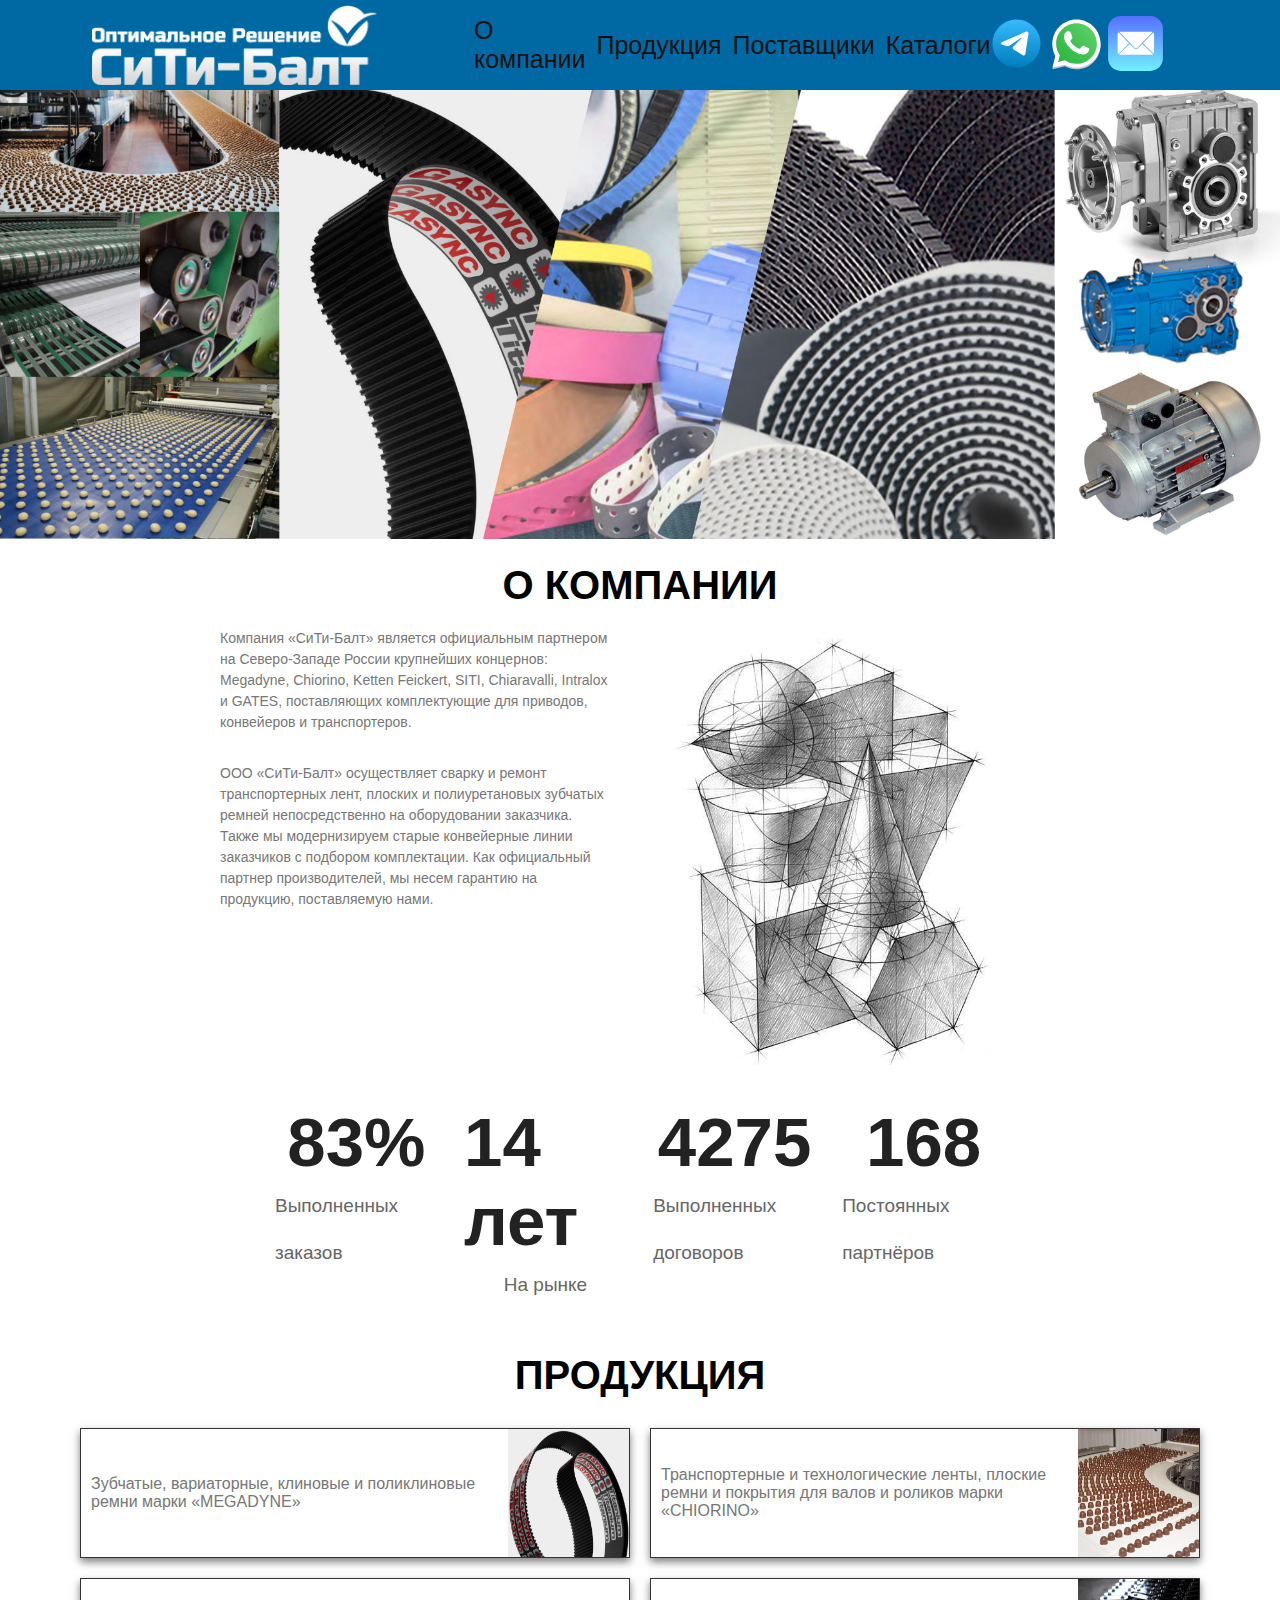
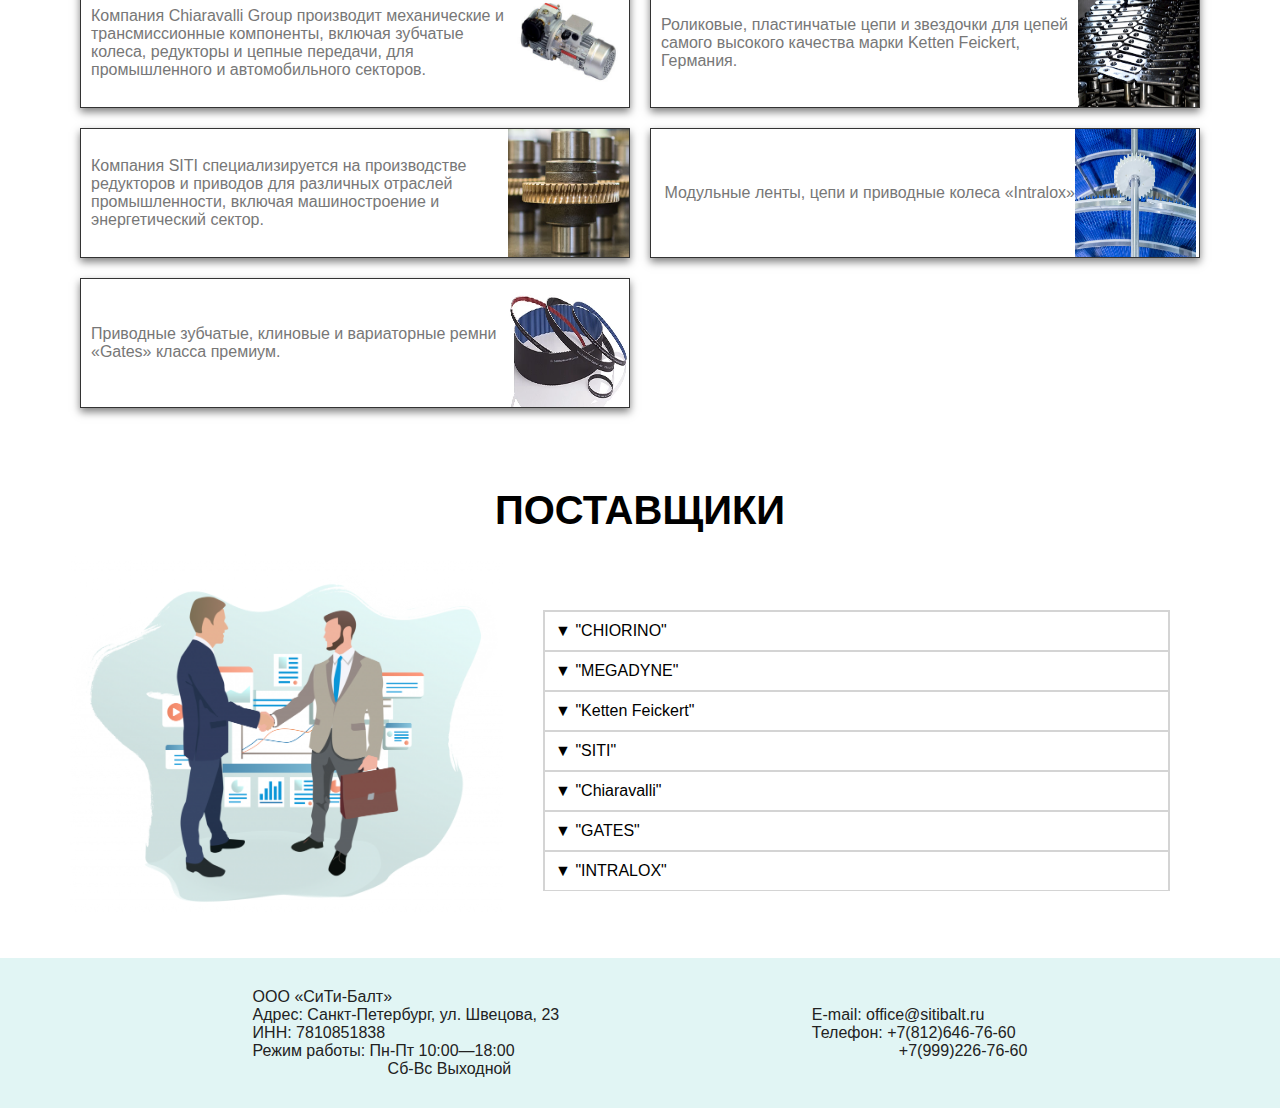
<file: index.html>
<!DOCTYPE html>
<html lang="en">
  <head>
    <meta charset="UTF-8" />
    <meta name="viewport" content="width=device-width, initial-scale=1.0" />
    <link rel="preconnect" href="https://fonts.googleapis.com" />
    <link rel="preconnect" href="https://fonts.gstatic.com" crossorigin />
    <link
      href="https://fonts.googleapis.com/css2?family=IBM+Plex+Mono:ital,wght@0,100;0,200;0,300;0,400;0,500;0,600;0,700;1,100;1,200;1,300;1,400;1,500;1,600;1,700&display=swap"
      rel="stylesheet"
    />
    <link rel="stylesheet" href="index.css" />
    <title>СиТи-Балт</title>
  </head>
  <body>
    <header>
      <div class="logo">
        <img src="img/logo.png" alt="sitibalt-logo" />
      </div>
      <nav class="menu">
        <p><a href="#company-info">О компании</a></p>
        <p><a href="#company-products">Продукция</a></p>
        <p><a href="#company-suppliers">Поставщики</a></p>
        <p><a href="./catalog.html">Каталоги</a></p>
      </nav>
      <div class="social">
        <a href="https://t.me/+79992267660"
          ><img src="./img/social/telegram-svgrepo-com.svg" alt="tg"
        /></a>
        <a href="https://wa.me/79992267660"
          ><img src="./img/social/whatsapp-svgrepo-com.svg" alt="whats-up"
        /></a>
        <a href="mailto:office@sitibalt.ru"
          ><img src="./img/social/email.svg" alt="mail"
        /></a>
      </div>
    </header>
    <main>
      <img src="img/body.png" alt="tech-picture" class="body-img" />
      <section class="info">
        <h2 id="company-info">О КОМПАНИИ</h2>
        <div class="about-company">
          <div class="info-text">
            <p>
              Компания «СиТи-Балт» является официальным партнером на
              Северо-Западе России крупнейших концернов: Megadyne, Chiorino,
              Ketten Feickert, SITI, Chiaravalli, Intralox и GATES, поставляющих
              комплектующие для приводов, конвейеров и транспортеров.
            </p>
            <p>
              ООО «СиТи-Балт» осуществляет сварку и ремонт транспортерных лент,
              плоских и полиуретановых зубчатых ремней непосредственно на
              оборудовании заказчика. Также мы модернизируем старые конвейерные
              линии заказчиков с подбором комплектации. Как официальный партнер
              производителей, мы несем гарантию на продукцию, поставляемую нами.
            </p>
          </div>
          <img src="img/about.jpg" alt="about" class="about-img" />
        </div>
        <section class="about-work">
          <div>
            <p class="stat" id="percent">100%</p>
            <p class="stat-text">Выполненных заказов</p>
          </div>
          <div>
            <p class="stat" id="year">18 лет</p>
            <p class="stat-text">На рынке</p>
          </div>
          <div>
            <p class="stat" id="contract">5000+</p>
            <p class="stat-text">Выполненных договоров</p>
          </div>
          <div>
            <p class="stat" id="partner">200+</p>
            <p class="stat-text">Постоянных партнёров</p>
          </div>
        </section>
      </section>
      <section class="products" id="company-products">
        <h2>ПРОДУКЦИЯ</h2>
        <div class="cards">
          <div class="product-card">
            <p class="product">
              Зубчатые, вариаторные, клиновые и поликлиновые ремни марки
              «MEGADYNE»
            </p>
            <img src="./img/products/Megadyne 1.jpeg" alt="MEGADYNE" />
          </div>
          <div class="product-card">
            <p class="product">
              Компания Chiaravalli Group производит механические и
              трансмиссионные компоненты, включая зубчатые колеса, редукторы и
              цепные передачи, для промышленного и автомобильного секторов.
            </p>
            <img src="./img/products/chiarivalli.jpg" alt="Chiaravalli" />
          </div>
          <div class="product-card">
            <p class="product">
              Компания SITI специализируется на производстве редукторов и
              приводов для различных отраслей промышленности, включая
              машиностроение и энергетический сектор.
            </p>
            <img src="./img/products/siti.png" alt="SITI" />
          </div>
          <div class="product-card">
            <p class="product">
              Приводные зубчатые, клиновые и вариаторные ремни «Gates» класса
              премиум.
            </p>
            <img src="./img/products/gates.webp" alt="GATES" />
          </div>
          <div class="product-card">
            <p class="product">
              Транспортерные и технологические ленты, плоские ремни и покрытия
              для валов и роликов марки «CHIORINO»
            </p>
            <img src="./img/products/chiorino.jpg" alt="CHIORINO" />
          </div>
          <div class="product-card">
            <p class="product">
              Роликовые, пластинчатые цепи и звездочки для цепей самого высокого
              качества марки Ketten Feickert, Германия.
            </p>
            <img
              src="./img/products/ketten-feickert.jpg"
              alt="Ketten-Feickert"
            />
          </div>
          <div class="product-card">
            <p class="product">
              Модульные ленты, цепи и приводные колеса «Intralox»
            </p>
            <img src="./img/products/INTRALOX.webp" alt="Intralox" />
          </div>
        </div>
      </section>
      <div class="origin-catalog">
        <h2>
          <a href="./catalog.html">Каталоги производителей</a>
        </h2>
      </div>
      <section class="suppliers" id="company-suppliers">
        <h2>ПОСТАВЩИКИ</h2>
        <section class="suppliers-content">
          <img src="./img/partners.png" alt="partners-sitibalt" />
          <div class="dropdown">
            <div class="dropdown-item">
              <span class="arrow">▼</span>
              <span>"CHIORINO"</span>
              <div class="dropdown-content">
                <img src="./img/suppliers/chiorino.png" alt="CHIORINO" />
                <p>
                  Итальянский концерн Chiorino, основанный в 1906 г., входит в
                  пятерку самых крупных предприятий, выпускающих транспортерные
                  ленты, плоские приводные ремни и покрытия на валы самого
                  высокого качества.
                </p>
                <a href="https://www.chiorino.com/en" target="_blank"
                  >ПОДРОБНЕЕ</a
                >
              </div>
            </div>
            <div class="dropdown-item">
              <span class="arrow">▼</span>
              <span>"MEGADYNE"</span>
              <div class="dropdown-content">
                <img
                  class="img-megadyne"
                  src="./img/suppliers/megadyne.jpg"
                  alt="MEGADYNE"
                />
                <p>
                  Компания MEGADYNE начала производство приводных ремней в 1957
                  г. Постоянные исследования и развитие позволили создать
                  широкий диапазон высококачественной продукции, что делает
                  компанию MEGADYNE мировым лидером по производству
                  полиуретановых и резиновых приводных ремней. Фирма MEGADYNE
                  постоянно расширяет свое присутствие на мировом рынке,
                  посредством создания развитой дистрибьюторской сети.
                </p>
                <a href="https://megadynegroup.com" target="_blank"
                  >ПОДРОБНЕЕ</a
                >
              </div>
            </div>
            <div class="dropdown-item">
              <span class="arrow">▼</span>
              <span>"Ketten Feickert"</span>
              <div class="dropdown-content">
                <img
                  class="img-kf"
                  src="./img/suppliers/ketten-feickert.jpeg"
                  alt="Ketten Feickert"
                />
                <p>
                  Роликовые и конвейерные цепи, а также звёздочки Ketten
                  Feickert высочайшего качества для современных производственных
                  мощностей. Широкий ассортимент продукции премиального класса.
                </p>
                <a href="https://www.kettenfeickert.com/" target="_blank"
                  >ПОДРОБНЕЕ</a
                >
              </div>
            </div>
            <div class="dropdown-item">
              <span class="arrow">▼</span>
              <span>"SITI"</span>
              <div class="dropdown-content">
                <img src="./img/suppliers/siti.png" alt="SITI" />
                <p>
                  Компания SITI занимается производством высокоточных редукторов
                  и компонентов для систем передачи мощности, предлагая
                  инновационные решения для различных отраслей промышленности.
                  Редукторы SITI известны своей надежностью, долговечностью и
                  эффективностью, обеспечивая оптимальную работу оборудования.
                </p>
                <a href="http://www.sitiriduttori.it/" target="_blank"
                  >ПОДРОБНЕЕ</a
                >
              </div>
            </div>
            <div class="dropdown-item">
              <span class="arrow">▼</span>
              <span>"Chiaravalli"</span>
              <div class="dropdown-content">
                <img
                  class="img-chiaravalli"
                  src="./img/suppliers/Chiaravalli.png"
                  alt="Chiaravalli"
                />
                <p>
                  Компания Chiaravalli Group S.p.A. сегодня является одним из
                  ведущих игроков в секторе промышленных трансмиссий.
                </p>
                <a href="https://www.chiaravalli.com/en" target="_blank"
                  >ПОДРОБНЕЕ</a
                >
              </div>
            </div>
            <div class="dropdown-item">
              <span class="arrow">▼</span>
              <span>"GATES"</span>
              <div class="dropdown-content">
                <img
                  class="img-gates"
                  src="img/suppliers/gates.jpeg"
                  alt="gates"
                />
                <p>
                  В 1917 году Джон Гейтс создал первый в мире резиновый клиновой
                  ремень, и основал корпорацию Gates. В 1945 году компания Gates
                  изобрела первый зубчатый зубчатый ремень, известный как
                  синхронный ремень. С тех пор по настоящее время компания Gates
                  является мировым лидером в производстве резиновых приводных
                  ремней качества премиум.
                </p>
                <a
                  href="https://www.gates.com/us/en/power-transmission.html"
                  target="_blank"
                  >ПОДРОБНЕЕ</a
                >
              </div>
            </div>
            <div class="dropdown-item">
              <span class="arrow">▼</span>
              <span>"INTRALOX"</span>
              <div class="dropdown-content">
                <img
                  class="img-intralox"
                  src="img/suppliers/intralox1.jpg"
                  alt="INTRALOX"
                />
                <p>
                  Компания INTRALOX - мировой лидер в производстве модульных
                  конвейерных лент и аксуссуаров к ним. J.M. Lapeyre –
                  основатель компании - изобрел технологию их производства еще в
                  1973 году. С тех пор компания INTRALOX постоянно расширяет
                  свой опыт, являясь номером один в области проектирования и
                  применения модульных конвейерных лент.
                </p>
                <a href="https://www.intralox.com" target="_blank">ПОДРОБНЕЕ</a>
              </div>
            </div>
          </div>
        </section>
      </section>
    </main>
    <footer>
      <div>
        <p>ООО «СиТи-Балт»</p>
        <p>Адрес: Санкт-Петербург, ул. Швецова, 23</p>
        <p>ИНН: 7810851838</p>
        <p>Режим работы: Пн-Пт 10:00—18:00</p>
        <p class="weekend">Сб-Вс Выходной</p>
      </div>
      <div>
        <p>
          E-mail: <a href="mailto:office@sitibalt.ru">office@sitibalt.ru</a>
        </p>
        <p>Телефон: <a href="tel:+78126467660">+7(812)646-76-60</a></p>
        <p class="second-phone">
          <a href="tel:+79992267660">+7(999)226-76-60</a>
        </p>
      </div>
    </footer>
    <script src="./scripts/index.js" defer></script>
  </body>
</html>
</file>
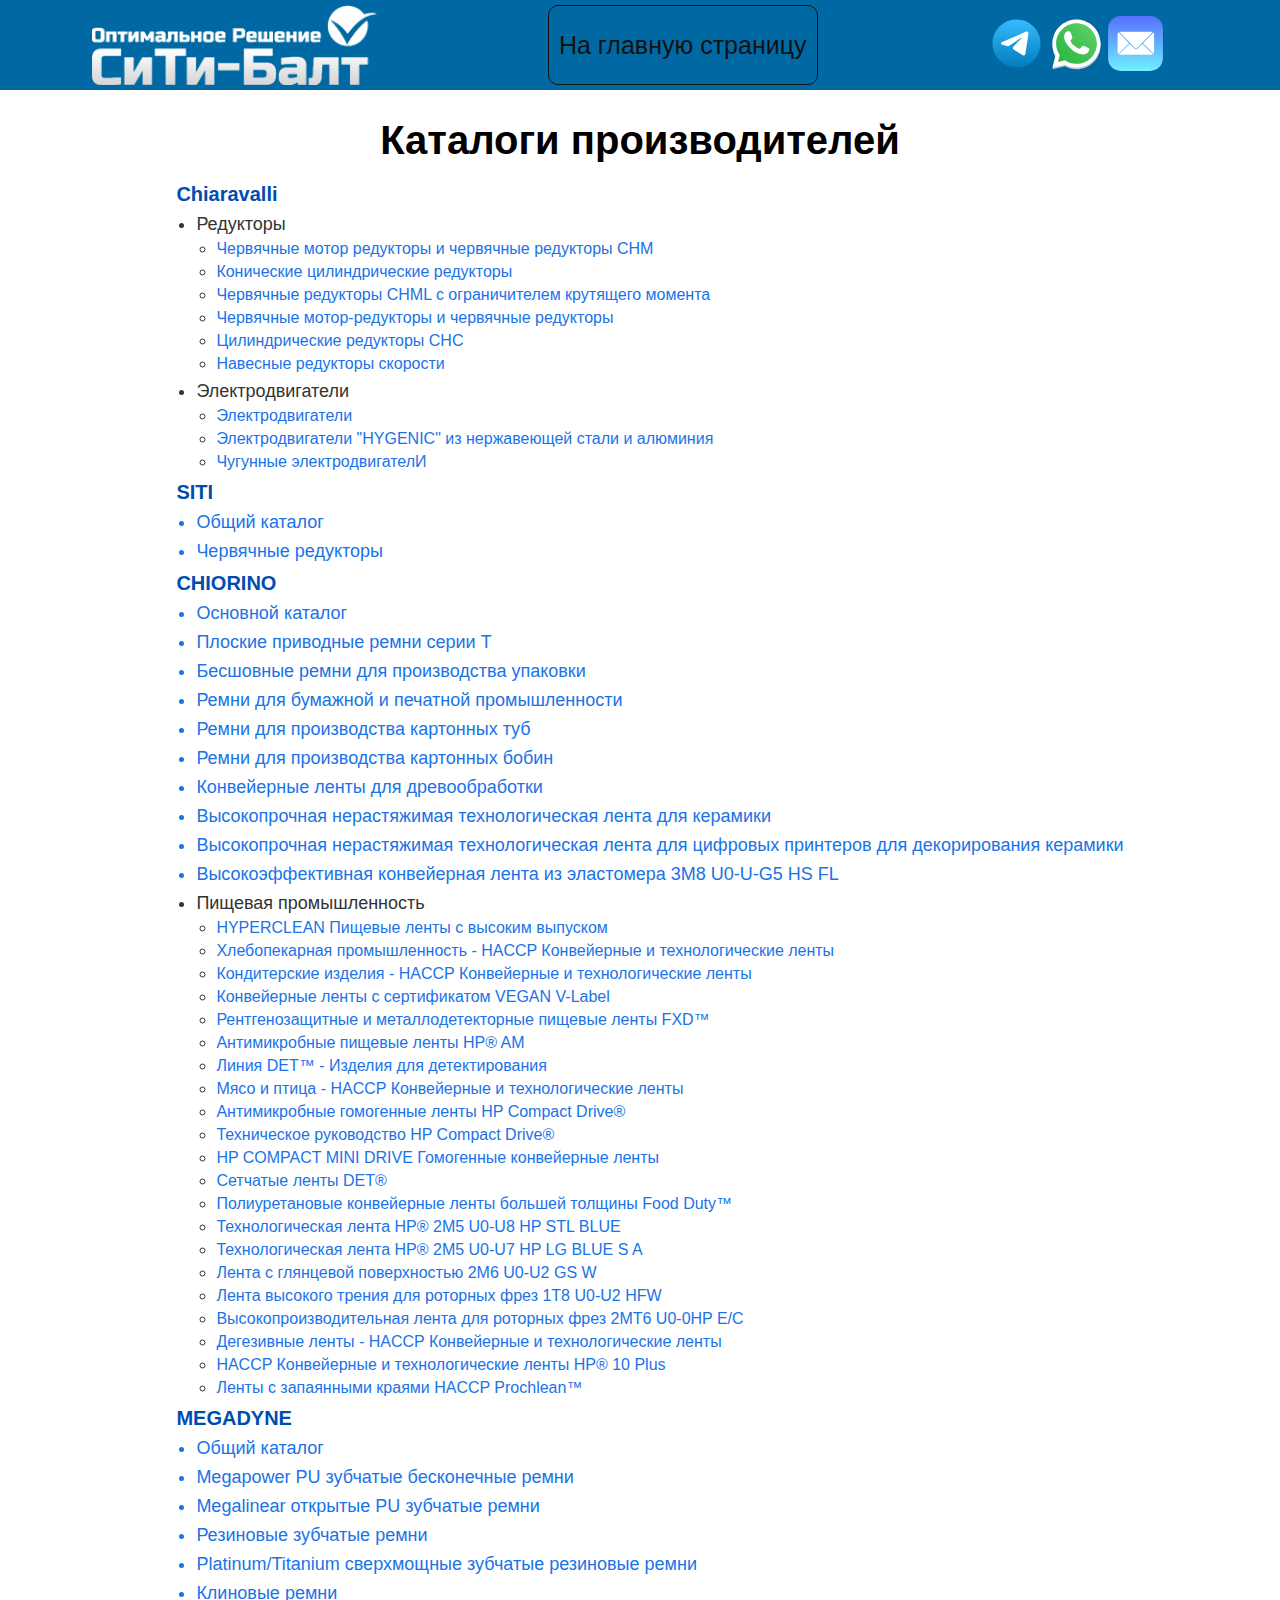
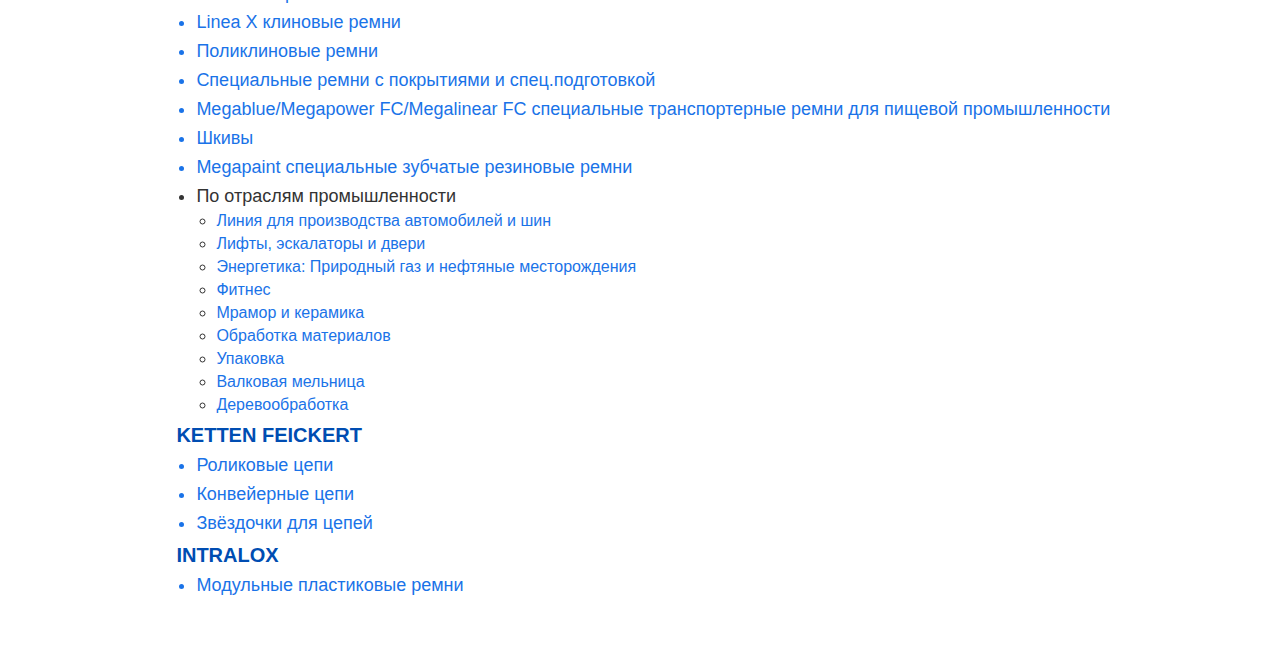
<file: catalog.html>
<!DOCTYPE html>
<html lang="en">
  <head>
    <meta charset="UTF-8" />
    <meta name="viewport" content="width=device-width, initial-scale=1.0" />
    <link rel="stylesheet" href="index.css" />
    <title>Каталоги поставщиков</title>
  </head>
  <body>
    <header>
      <div class="logo">
        <a href="./index.html">
          <img src="img/logo.png" alt="sitibalt-logo" />
        </a>
      </div>
      <nav class="menu">
        <a href="./index.html">
          <p class="back-to-main">На главную страницу</p></a
        >
      </nav>
      <div class="social">
        <a href="https://t.me/+79119220044"
          ><img src="./img/social/telegram-svgrepo-com.svg" alt="tg"
        /></a>
        <a href="https://wa.me/79119220044"
          ><img src="./img/social/whatsapp-svgrepo-com.svg" alt="whats-up"
        /></a>
        <a href="mailto:office@sitibalt.ru"
          ><img src="./img/social/email.svg" alt="mail"
        /></a>
      </div>
    </header>
    <main>
      <img />

      <section class="catalog">
        <h2>Каталоги производителей</h2>
        <ul>
          <li>
            Chiaravalli
            <ul>
              <li>
                Редукторы
                <ul>
                  <li>
                    <a
                      href="http://www.sitibalt.ru/f/chm_gb.pdf"
                      target="_blank"
                      >Червячные мотор редукторы и червячные редукторы CHM</a
                    >
                  </li>
                  <li>
                    <a
                      href="http://www.sitibalt.ru/f/cho_gb.pdf"
                      target="_blank"
                      >Конические цилиндрические редукторы</a
                    >
                  </li>
                  <li>
                    <a
                      href="http://www.sitibalt.ru/f/chml_gb.pdf"
                      target="_blank"
                      >Червячные редукторы CHML с ограничителем крутящего
                      момента</a
                    >
                  </li>
                  <li>
                    <a href="http://www.sitibalt.ru/f/ch_gb.pdf" target="_blank"
                      >Червячные мотор-редукторы и червячные редукторы</a
                    >
                  </li>
                  <li>
                    <a
                      href="http://www.sitibalt.ru/f/chc_gb.pdf"
                      target="_blank"
                      >Цилиндрические редукторы CHC</a
                    >
                  </li>
                  <li>
                    <a
                      href="http://www.sitibalt.ru/f/cha_ita.pdf"
                      target="_blank"
                      >Навесные редукторы скорости</a
                    >
                  </li>
                </ul>
              </li>
              <li>
                Электродвигатели
                <ul>
                  <li>
                    <a
                      href="http://www.sitibalt.ru/f/electricmotor-1.pdf"
                      target="_blank"
                      >Электродвигатели</a
                    >
                  </li>
                  <li>
                    <a
                      href="http://www.sitibalt.ru/f/3ante-hygienic-eng-singola-ntt-definitivo.pdf"
                      target="_blank"
                      >Электродвигатели "HYGENIC" из нержавеющей стали и
                      алюминия</a
                    >
                  </li>
                  <li>
                    <a
                      href="http://www.sitibalt.ru/f/motori_in_ghisa.pdf"
                      target="_blank"
                      >Чугунные электродвигателИ</a
                    >
                  </li>
                </ul>
              </li>
            </ul>
          </li>
          <li>
            SITI
            <ul>
              <li id="link">
                <a
                  href="http://www.sitibalt.ru/f/catalogo-generale-ingranaggi_web.pdf"
                  target="_blank"
                  >Общий каталог</a
                >
              </li>
              <li id="link">
                <a
                  href="http://www.sitibalt.ru/f/c_gen_vsf_web_1.pdf"
                  target="_blank"
                  >Червячные редукторы</a
                >
              </li>
            </ul>
          </li>
          <li>
            CHIORINO
            <ul>
              <li id="link">
                <a
                  href="http://www.sitibalt.ru/f/chiorino_conveyor_transmission_belts_general_catalogue-en.pdf"
                  target="_blank"
                  >Основной каталог</a
                >
              </li>
              <li id="link">
                <a
                  href="http://www.sitibalt.ru/f/chiorino_t_series_power_transmission_belts-en.pdf"
                  target="_blank"
                  >Плоские приводные ремни серии Т</a
                >
              </li>
              <li id="link">
                <a
                  href="http://www.sitibalt.ru/f/chiorino_packaging_mf_seamless_belts_vertical_form-en.pdf"
                  target="_blank"
                  >Бесшовные ремни для производства упаковки</a
                >
              </li>
              <li id="link">
                <a
                  href="http://www.sitibalt.ru/f/chiolink_quick_splice_high_performing_belts-en.pdf"
                  target="_blank"
                  >Ремни для бумажной и печатной промышленности</a
                >
              </li>
              <li id="link">
                <a
                  href="http://www.sitibalt.ru/f/chiorino_tube_winder_endless_belts.pdf"
                  target="_blank"
                  >Ремни для производства картонных туб</a
                >
              </li>
              <li id="link">
                <a
                  href="http://www.sitibalt.ru/f/chiorino_dg_hs_food_grade_core_winder-en.pdf"
                  target="_blank"
                  >Ремни для производства картонных бобин</a
                >
              </li>
              <li id="link">
                <a
                  href="http://www.sitibalt.ru/f/chiorino_wood_conveyor_transmission_belts-it-en.pdf"
                  target="_blank"
                  >Конвейерные ленты для древообработки
                </a>
              </li>
              <li id="link">
                <a
                  href="http://www.sitibalt.ru/f/chiorino_high_performing_elastomer_belt_3m8u0-u-g5hsfl-en.pdf"
                  target="_blank"
                >
                  Высокопрочная нерастяжимая технологическая лента для керамики
                </a>
              </li>
              <li id="link">
                <a
                  href="http://www.sitibalt.ru/f/chiorino_rotary_cutter_belt_2mt6u0-0hpe-c-en.pdf"
                  target="_blank"
                >
                  Высокопрочная нерастяжимая технологическая лента для цифровых
                  принтеров для декорирования керамики
                </a>
              </li>
              <li id="link">
                <a
                  href="http://www.sitibalt.ru/f/chiorino_rotary_cutter_belt_1t8u0-u2hfw-en.pdf"
                  target="_blank"
                >
                  Высокоэффективная конвейерная лента из эластомера 3M8 U0-U-G5
                  HS FL
                </a>
              </li>
              <li>
                Пищевая промышленность
                <ul>
                  <li>
                    <a
                      href="http://www.sitibalt.ru/f/chiorino_high_release_polyolefin_food_belts-hyperclean.pdf"
                      target="_blank"
                      >HYPERCLEAN Пищевые ленты с высоким выпуском</a
                    >
                  </li>
                  <li>
                    <a
                      href="http://www.sitibalt.ru/f/chiorino_food_haccp_bakery_conveyor_belts-en.pdf"
                      target="_blank"
                    >
                      Хлебопекарная промышленность - HACCP Конвейерные и
                      технологические ленты
                    </a>
                  </li>
                  <li>
                    <a
                      href="http://www.sitibalt.ru/f/chiorino_food_haccp_conveyor_belts_confectionery_chocolate_en.pdf"
                      target="_blank"
                    >
                      Кондитерские изделия - HACCP Конвейерные и технологические
                      ленты
                    </a>
                  </li>
                  <li>
                    <a
                      href="http://www.sitibalt.ru/f/chiorino_vegan-v-label_food_belts.pdf"
                      target="_blank"
                      >Конвейерные ленты с сертификатом VEGAN V-Label</a
                    >
                  </li>
                  <li>
                    <a
                      href="http://www.sitibalt.ru/f/chiorino_food_fxd_x-ray_metal_detectable_belts-en.pdf"
                      target="_blank"
                      >Рентгенозащитные и металлодетекторные пищевые ленты
                      FXD™</a
                    >
                  </li>
                  <li>
                    <a
                      href="http://www.sitibalt.ru/f/chiorino_food_hp_antimicrobial_belts-en.pdf"
                      target="_blank"
                      >Антимикробные пищевые ленты HP® AM</a
                    >
                  </li>
                  <li>
                    <a
                      href="http://www.sitibalt.ru/f/chiorino_detectable_belts-en.pdf"
                      target="_blank"
                      >Линия DET™ - Изделия для детектирования</a
                    >
                  </li>
                  <li>
                    <a
                      href="http://www.sitibalt.ru/f/chiorino_food_haccp_meatpoultry_conveyor_belts-en.pdf"
                      target="_blank"
                      >Мясо и птица - HACCP Конвейерные и технологические
                      ленты</a
                    >
                  </li>
                  <li>
                    <a
                      href="http://www.sitibalt.ru/f/chiorino_antimicrobial_hp_compact_drive_homogeneous_belts-en.pdf"
                      target="_blank"
                      >Антимикробные гомогенные ленты HP Compact Drive®</a
                    >
                  </li>
                  <li>
                    <a
                      href="http://www.sitibalt.ru/f/chiorino_hp_compact_drive_technical_manual-en.pdf"
                      target="_blank"
                      >Техническое руководство HP Compact Drive®</a
                    >
                  </li>
                  <li>
                    <a
                      href="http://www.sitibalt.ru/f/chiorino_hp_compact_drive_technical_manual-en.pdf"
                      target="_blank"
                      >HP COMPACT MINI DRIVE Гомогенные конвейерные ленты</a
                    >
                  </li>
                  <li>
                    <a
                      href="http://www.sitibalt.ru/f/chiorino_mesh_belts_detectable-en.pdf"
                      target="_blank"
                      >Сетчатые ленты DET®</a
                    >
                  </li>
                  <li>
                    <a
                      href="http://www.sitibalt.ru/f/chiorino_food_duty_polyurethane_haccp_conveyor-belts-en.pdf"
                      target="_blank"
                      >Полиуретановые конвейерные ленты большей толщины Food
                      Duty™</a
                    >
                  </li>
                  <li>
                    <a
                      href="http://www.sitibalt.ru/f/chiorino_food_conveyor_belt_2m5u0-u8hpstlblue-en.pdf"
                      target="_blank"
                      >Технологическая лента HP® 2M5 U0-U8 HP STL BLUE</a
                    >
                  </li>
                  <li>
                    <a
                      href="http://www.sitibalt.ru/f/chiorino_food_conveyor_belt_2m5u0-u7hplgbluesa-en.pdf"
                      target="_blank"
                      >Технологическая лента HP® 2M5 U0-U7 HP LG BLUE S A</a
                    >
                  </li>
                  <li>
                    <a
                      href="http://www.sitibalt.ru/f/chiorino_glossy_surface_belts_2m6u0-u2gs-en.pdf"
                      target="_blank"
                      >Лента с глянцевой поверхностью 2M6 U0-U2 GS W</a
                    >
                  </li>
                  <li>
                    <a
                      href="http://www.sitibalt.ru/f/chiorino_rotary_cutter_belt_1t8u0-u2hfw-en.pdf"
                      target="_blank"
                      >Лента высокого трения для роторных фрез 1T8 U0-U2 HFW</a
                    >
                  </li>
                  <li>
                    <a
                      href="http://www.sitibalt.ru/f/chiorino_rotary_cutter_belt_2mt6u0-0hpe-c-en.pdf"
                      target="_blank"
                    >
                      Высокопроизводительная лента для роторных фрез 2MT6 U0-0HP
                      E/C
                    </a>
                  </li>
                  <li>
                    <a
                      href="http://www.sitibalt.ru/f/chiorino_food_haccp_dehesive_conveyor_belts-en.pdf"
                      target="_blank"
                      >Дегезивные ленты - HACCP Конвейерные и технологические
                      ленты
                    </a>
                  </li>
                  <li>
                    <a
                      href="http://www.sitibalt.ru/f/chiorino_food_haccp_conveyor_belts_hp10plus-en.pdf"
                      target="_blank"
                      >HACCP Конвейерные и технологические ленты HP® 10 Plus</a
                    >
                  </li>
                  <li>
                    <a
                      href="http://www.sitibalt.ru/f/chiorino_food_haccp_sealed_edges_prochlean-en.pdf"
                      target="_blank"
                      >Ленты с запаянными краями HACCP Prochlean™</a
                    >
                  </li>
                </ul>
              </li>
            </ul>
          </li>
          <li>
            MEGADYNE
            <ul>
              <li id="link">
                <a
                  href="http://www.sitibalt.ru/f/md_manu_en_specialtyguide_web.pdf"
                  target="_blank"
                  >Общий каталог</a
                >
              </li>
              <li id="link">
                <a
                  href="http://www.sitibalt.ru/f/md_flye_en_megapower2_web.pdf"
                  target="_blank"
                  >Megapower PU зубчатые бесконечные ремни</a
                >
              </li>
              <li id="link">
                <a
                  href="http://www.sitibalt.ru/f/md_flye_en_megac4t_web.pdf"
                  target="_blank"
                  >Megalinear открытые PU зубчатые ремни</a
                >
              </li>
              <li id="link">
                <a
                  href="http://www.sitibalt.ru/f/md_broc_en_megasync_web.pdf"
                  target="_blank"
                  >Резиновые зубчатые ремни</a
                >
              </li>
              <li id="link">
                <a
                  href="http://www.sitibalt.ru/f/md_broc_en_titanium_web.pdf"
                  target="_blank"
                  >Platinum/Titanium сверхмощные зубчатые резиновые ремни</a
                >
              </li>
              <li id="link">
                <a
                  href="http://www.sitibalt.ru/f/md_broc_en_oleostatic_web.pdf"
                  target="_blank"
                  >Клиновые ремни</a
                >
              </li>
              <li id="link">
                <a
                  href="http://www.sitibalt.ru/f/leaflet_linea_gold_web_0.pdf"
                  target="_blank"
                  >Linea X клиновые ремни</a
                >
              </li>
              <li id="link">
                <a
                  href="http://www.sitibalt.ru/f/pv_belts_01_13_web_2.pdf"
                  target="_blank"
                  >Поликлиновые ремни</a
                >
              </li>
              <li id="link">
                <a
                  href="http://www.sitibalt.ru/f/md_broc_en_specialty_mts_240521_web.pdf"
                  target="_blank"
                  >Специальные ремни с покрытиями и спец.подготовкой</a
                >
              </li>
              <li id="link">
                <a
                  href="http://www.sitibalt.ru/f/md_broc_food_contact_belts_web.pdf"
                  target="_blank"
                >
                  Megablue/Megapower FC/Megalinear FC специальные транспортерные
                  ремни для пищевой промышленности
                </a>
              </li>
              <li id="link">
                <a
                  href="http://www.sitibalt.ru/f/megapulley_web.pdf"
                  target="_blank"
                  >Шкивы</a
                >
              </li>
              <li id="link">
                <a
                  href="http://www.sitibalt.ru/f/md_broc_en_megapaint_web.pdf"
                  target="_blank"
                  >Megapaint специальные зубчатые резиновые ремни</a
                >
              </li>
              <li>
                По отраслям промышленности
                <ul>
                  <li>
                    <a
                      href="http://www.sitibalt.ru/f/md_broc_en_automotive_web.pdf"
                      target="_blank"
                      >Линия для производства автомобилей и шин</a
                    >
                  </li>
                  <li>
                    <a
                      href="http://www.sitibalt.ru/f/md_broc_en_elevator_web.pdf"
                      target="_blank"
                      >Лифты, эскалаторы и двери</a
                    >
                  </li>
                  <li>
                    <a
                      href="http://www.sitibalt.ru/f/md_broc_en_energy_web.pdf"
                      target="_blank"
                      >Энергетика: Природный газ и нефтяные месторождения</a
                    >
                  </li>
                  <li>
                    <a
                      href="http://www.sitibalt.ru/f/md_broc_en_fitness_web.pdf"
                      target="_blank"
                      >Фитнес</a
                    >
                  </li>
                  <li>
                    <a
                      href="http://www.sitibalt.ru/f/md_broc_en_marble_ceramic_web.pdf"
                      target="_blank"
                      >Мрамор и керамика</a
                    >
                  </li>
                  <li>
                    <a
                      href="http://www.sitibalt.ru/f/md_broc_en_material_handling_web.pdf"
                      target="_blank"
                      >Обработка материалов</a
                    >
                  </li>
                  <li>
                    <a
                      href="http://www.sitibalt.ru/f/md_broc_en_packaging_web.pdf"
                      target="_blank"
                      >Упаковка</a
                    >
                  </li>
                  <li>
                    <a
                      href="http://www.sitibalt.ru/f/md_broc_en_roller_mill_belts_web.pdf"
                      target="_blank"
                      >Валковая мельница</a
                    >
                  </li>
                  <li>
                    <a
                      href="http://www.sitibalt.ru/f/md_broc_en_wood_web.pdf"
                      target="_blank"
                      >Деревообработка</a
                    >
                  </li>
                </ul>
              </li>
            </ul>
          </li>
          <li>
            KETTEN FEICKERT
            <ul>
              <li id="link">
                <a
                  href="https://www.kettenfeickert.com/en/products/roller-chains/"
                  target="_blank"
                  >Роликовые цепи</a
                >
              </li>
              <li id="link">
                <a
                  href="https://www.kettenfeickert.com/en/products/conveyor-chains/"
                  target="_blank"
                  >Конвейерные цепи</a
                >
              </li>
              <li id="link">
                <a
                  href="https://www.kettenfeickert.com/en/products/sprockets/"
                  target="_blank"
                  >Звёздочки для цепей</a
                >
              </li>
            </ul>
          </li>
          <li>
            INTRALOX
            <ul>
              <li id="link">
                <a
                  href="http://www.sitibalt.ru/f/50121562_2024_mpb_engineering_manual_en-us.pdf"
                  target="_blank"
                  >Модульные пластиковые ремни</a
                >
              </li>
            </ul>
          </li>
        </ul>
      </section>
    </main>
  </body>
</html>
</file>
<file: index.css>
* {
  box-sizing: border-box;
  margin: 0;
  scroll-behavior: smooth;
  scroll-margin-top: 85px;

  font-family: Arial, Helvetica, sans-serif;
}

header {
  display: flex;
  position: fixed;
  height: 90px;
  width: 100%;
  justify-content: space-between;
  padding: 0 117px 0 92px;
  align-items: center;

  background-color: rgb(0, 105, 163);
}

nav {
  display: flex;
  align-items: center;
  justify-content: space-evenly;
  width: 40%;
  height: 100%;

  font-size: 21px;
}

nav p {
  display: flex;
  align-items: center;
  color: #111111;
  height: 80px;
  margin: 0 6px 0 5px;
  font-weight: 500;
  font-size: 25px;
}

footer {
  display: flex;
  align-items: center;
  justify-content: space-evenly;

  background-color: rgb(225, 245, 244);
  height: 150px;
}
footer p {
  color: #222222;
}

nav p:hover {
  cursor: pointer;
  color: white;
  transition: color 0.3s;
}

h2 {
  font-size: 40px;
  margin: 20px;
}

p {
  color: #777777;
}

a {
  text-decoration: none;
  color: inherit;
}

.social > a > img {
  height: 55px;
  width: 55px;
}

.logo {
  height: 80px;
}

.logo img {
  height: 100%;
}

.body-img {
  margin-top: 80px;
  width: 100%;
}

.info {
  display: flex;
  flex-direction: column;
  align-items: center;

  margin: 0px 220px 0px 220px;
}

.info-text > p {
  margin-bottom: 30px;
}
.info-text {
  width: 55%;
  font-size: 14px;
  line-height: 1.5;
}

.about-company {
  justify-content: space-evenly;
  display: flex;

  height: 450px;
}

.origin-catalog {
  display: none;
}

.about-img {
  height: 100%;
}

.about-work {
  display: flex;
  justify-content: space-between;

  padding: 20px 50px 20px 50px;
  width: 100%;
}

.about-work > div {
  display: flex;
  flex-direction: column;
  align-items: center;

  width: 22%;
  margin: 5px;
}

.stat {
  color: rgb(34, 34, 34);
  font-size: 69px;
  font-weight: 600;
}

.stat-text {
  font-size: 19px;
  font-weight: 400;
  color: rgb(102, 102, 102);
  line-height: 2.5;
}

.products {
  display: flex;
  flex-direction: column;
  align-items: center;
}

.product {
  text-align: left;
  margin-left: 10px;
}

.cards {
  display: flex;
  flex-direction: column;
  flex-wrap: wrap;

  height: 650px;
}

.product-card {
  display: flex;
  align-items: center;
  justify-content: center;

  margin: 10px;
  border: #333333 1px solid;
  width: 550px;
  height: 130px;
  box-shadow: 0px 4px 8px rgba(0, 0, 0, 0.5);
  transition: box-shadow 0.3s;
}

.product-card:hover {
  background-color: rgb(253, 253, 249);
  box-shadow: none;
}

.suppliers {
  display: flex;
  flex-direction: column;
  align-items: center;
  margin-bottom: 10px;
}

.product-card > img {
  height: 100%;
  width: 22%;
}

.suppliers-content {
  display: flex;
  width: 1140px;
}
.suppliers-content > img {
  height: 360px;
  width: 38%;
}

/* Выпадающий список */

.dropdown {
  width: 55%;
  margin: 57px auto;
  border: 1px solid #d4d4d4;
  overflow: hidden;
}

.dropdown-item {
  /* position: relative; */
  z-index: 1;
  padding: 10px;
  border: 1px solid #d4d4d4;
  cursor: pointer;
}

.dropdown-item:last-child {
  border-bottom: none;
}

.dropdown-content {
  display: none;
  padding: 10px;
}
.dropdown-content > p {
  margin-bottom: 20px;
}

.dropdown-content > a {
  text-decoration: none;
  color: #03c4eb;
}
.img-megadyne,
.img-kf,
.img-ngb,
.img-chiaravalli {
  width: 360px;
  height: 75px;
}

.img-intralox {
  width: 300px;
  height: 90px;
}

.img-gates {
  width: 270px;
  height: 90px;
}

.dropdown-item.open .dropdown-content {
  display: block;
}

.arrow {
  right: 10px;
  top: 50%;
  transform: translateY(-50%);
  transition: transform 0.4s ease;
}

.arrow.open {
  transform: translateY(-50%) rotate(180deg);
}

/* Каталог */
.catalog {
  display: flex;
  flex-direction: column;
  align-items: center;

  margin-bottom: 50px;
}

.custom-table {
  width: 80%;
  border-collapse: collapse;
  table-layout: fixed;
}

.custom-table td {
  border: 1px solid #ddd;
  padding: 8px;
  text-align: center;
}

.custom-table td:first-child {
  background-color: #f4f4f4; /* Цвет фона для первого столбца */
}

.custom-table td:last-child {
  background-color: #fff;
}

.custom-table tr:nth-child(even) td:last-child {
  background-color: #f9f9f9; /* Цвет для четных строк во втором столбце */
}

.custom-table td,
.custom-table th {
  width: calc(100% / 10); /* Рассчитывает ширину для трех столбцов */
}

/* Если в строке только два столбца */
.custom-table tr:has(td[colspan='2']) td {
  width: calc(100% / 2); /* Для двух столбцов */
}
/* ФУТЕР */

.second-phone {
  margin-left: 87px;
}
.weekend {
  margin-left: 135px;
}

/* Для устройств с шириной экрана до 768px (например, мобильные устройства) */
@media (max-width: 768px) {
  * {
    box-sizing: border-box;
    margin: 0;
    scroll-behavior: smooth;
    scroll-margin-top: 85px;

    font-family: Arial, Helvetica, sans-serif;
  }

  header {
    display: flex;
    position: fixed;
    height: 75px;
    width: 100%;
    justify-content: space-between;
    padding: 0;
    align-items: center;
    background-color: rgb(0, 105, 163);
    z-index: 1000;
  }

  nav {
    display: none;
  }

  .social > a > img {
    height: 35px;
    width: 35px;
  }

  .logo {
    margin-left: 15px;
    height: 95%;
  }

  footer {
    display: flex;
    justify-content: flex-start;
    flex-direction: column;
    background-color: rgb(225, 245, 244);
    height: auto;
    padding: 20px;
  }
  footer div {
    margin-bottom: 10px;
    width: 100%;
  }

  .origin-catalog {
    display: flex;
    align-items: center;
    justify-content: center;

    margin: 0 0 0 12px;
    border: 2px solid #111111;
    border-radius: 10px;
    width: 95%;
    background-color: rgb(225, 245, 244);
  }

  .origin-catalog > h2 {
    margin: 5px;
  }

  .body-img {
    margin-top: 70px;
    width: 100%;
  }

  .info {
    margin: 0 10px;
  }

  .info-text {
    width: 100%;
    font-size: 12px;
    line-height: 1.2;
  }

  .about-company {
    flex-direction: column;
    align-items: center;

    width: 100%;
    height: auto;
    margin: 20px 0;
  }
  .about-img {
    height: 300px;
  }

  .about-work {
    flex-direction: column;
    padding: 20px;
  }

  .about-work > div {
    width: 100%;
    margin-bottom: 20px;
  }

  .products,
  .suppliers {
    width: 94%;
    margin: 5px;
  }

  .cards {
    height: auto;
  }

  .product-card {
    width: 100%;
    height: auto;
    flex-direction: column;
  }

  .product-card > img {
    width: 100%;
    height: auto;
  }

  .suppliers-content {
    flex-direction: column;
    width: 100%;
  }
  .suppliers-content img {
    width: 100%;
  }

  .dropdown {
    width: 100%;
    margin: 20px auto;
  }

  .img-megadyne,
  .img-ngb,
  .img-intralox,
  .img-gates {
    width: 100%;
    height: auto;
  }

  .second-phone,
  .weekend {
    margin-left: 0;
  }
}

/* Страница с каталогами */

.back-to-main {
  border: 1px solid #111111;
  border-radius: 10px;
  padding: 0 10px 0 10px;
}

.back-to-main:hover {
  border: 1px solid white;
  transition: border 0.2s;
}

.catalog {
  margin-top: 80px;
}

.catalog ul {
  list-style-type: none;
  padding-left: 20px;
}

.catalog > ul > li {
  font-size: 20px;
  font-weight: bold;
  color: #004db2;
  margin-bottom: 10px;
}

.catalog ul ul > li {
  font-size: 18px;
  font-weight: normal;
  color: #333;
  margin: 8px 0;
}

.catalog ul ul ul > li {
  font-size: 16px;
  margin: 5px 0;
}

.catalog ul ul ul > li a,
#link {
  color: #1a73e8;
  text-decoration: none;
  transition: color 0.3s;
}

.catalog ul ul ul > li a:hover {
  color: #ff5722;
  text-decoration: underline;
}

/* Для вложенных списков добавить маркеры */
.catalog ul ul {
  list-style-type: disc;
}

.catalog ul ul ul {
  list-style-type: circle;
}

.catalog ul ul ul ul {
  list-style-type: square;
}
</file>
